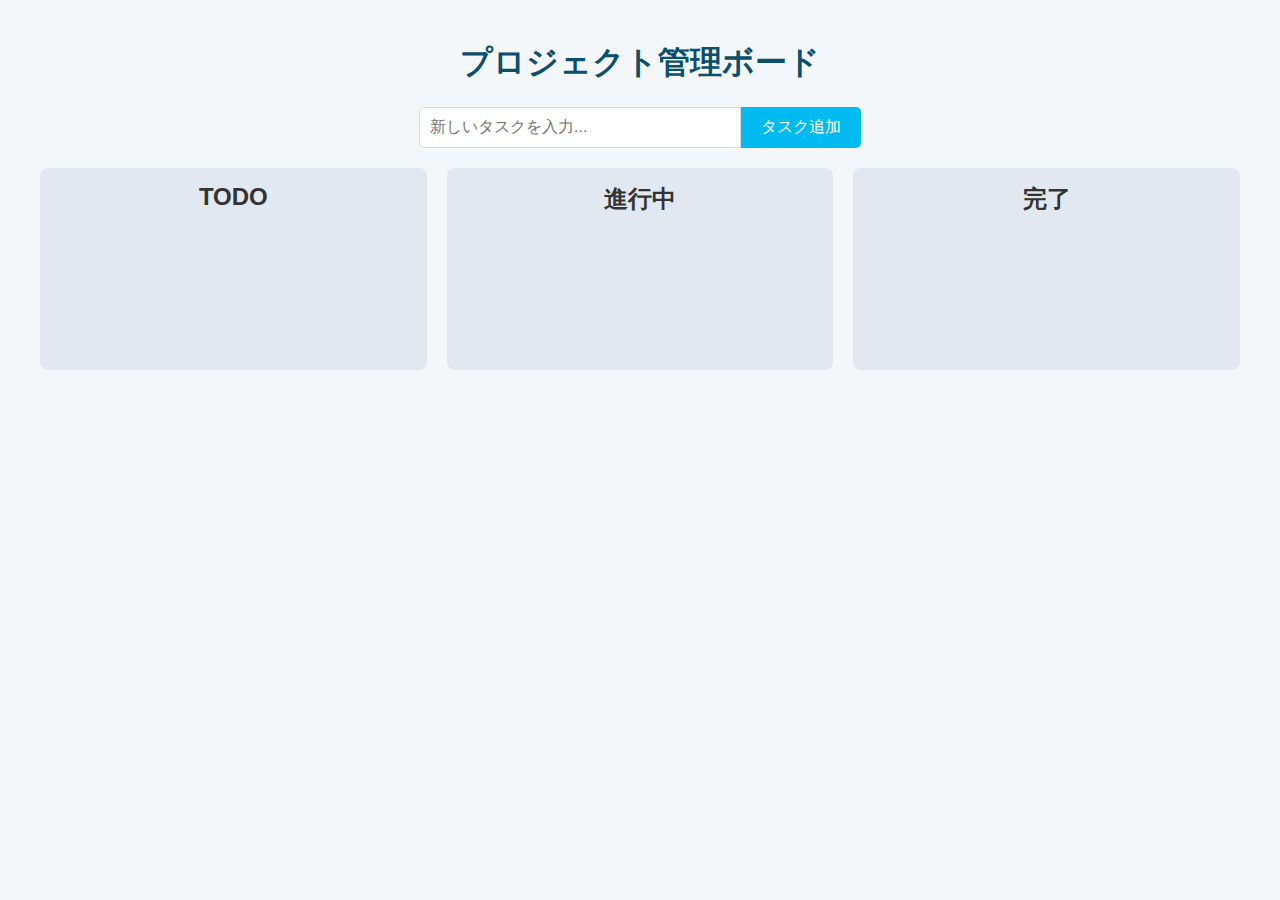
<file: index.html>
<!DOCTYPE html>
<html lang="ja">
<head>
    <meta charset="UTF-8">
    <meta name="viewport" content="width=device-width, initial-scale=1.0">
    <title>カンバンボード</title>
    <link rel="stylesheet" href="style.css">
</head>
<body>
    <div class="app-container">
        <h1>プロジェクト管理ボード</h1>
        <div class="task-form">
            <input type="text" id="new-task-input" placeholder="新しいタスクを入力...">
            <button id="add-task-btn">タスク追加</button>
        </div>
        <div class="board">
            <div class="lane" id="todo-lane">
                <h2>TODO</h2>
                <div class="tasks" data-lane-id="todo"></div>
            </div>
            <div class="lane" id="doing-lane">
                <h2>進行中</h2>
                <div class="tasks" data-lane-id="doing"></div>
            </div>
            <div class="lane" id="done-lane">
                <h2>完了</h2>
                <div class="tasks" data-lane-id="done"></div>
            </div>
        </div>
    </div>
    <script src="script.js"></script>
</body>
</html>
</file>
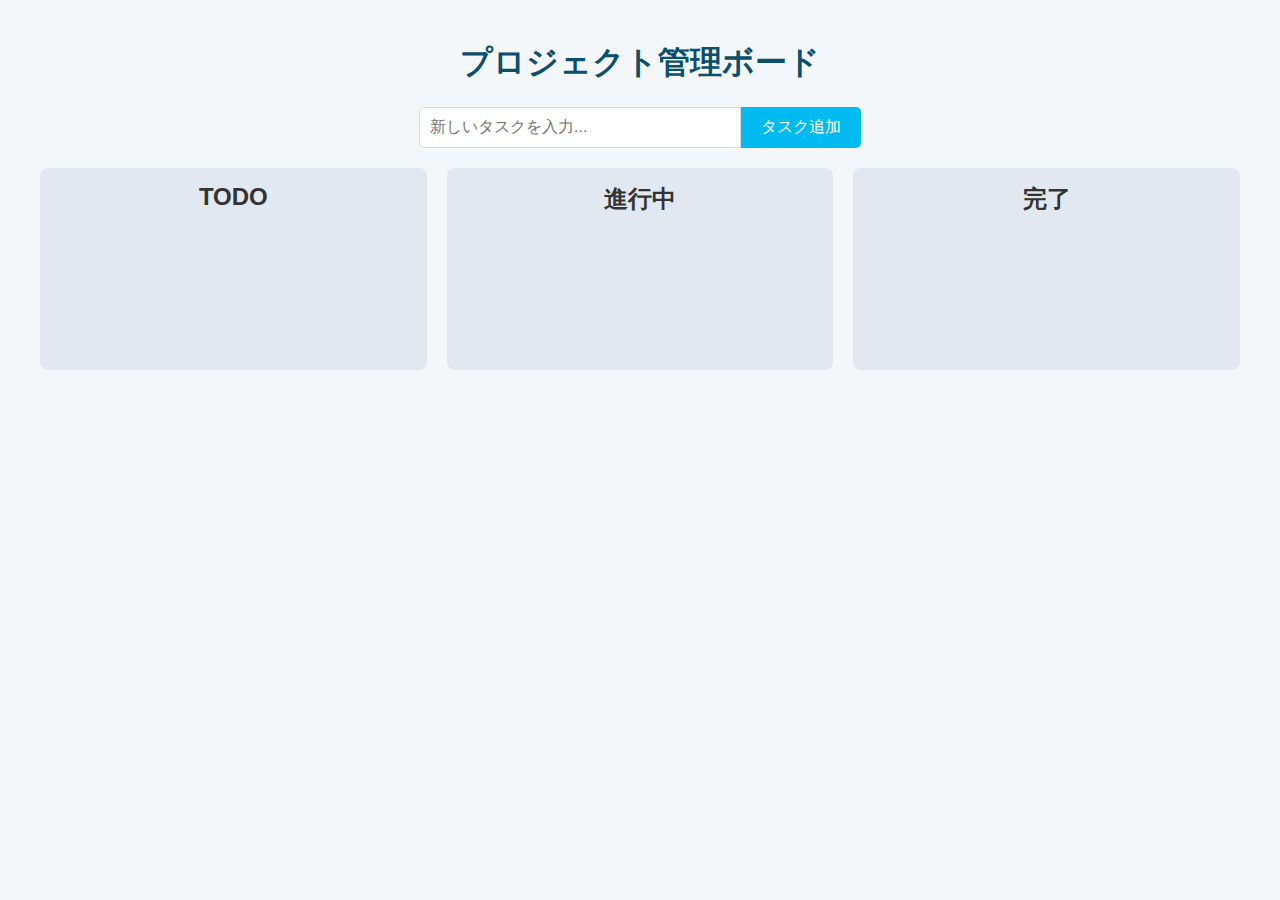
<file: ai_studio_code.html>
<!DOCTYPE html>
<html lang="ja">
<head>
    <meta charset="UTF-8">
    <meta name="viewport" content="width=device-width, initial-scale=1.0">
    <title>カンバンボード</title>
    <link rel="stylesheet" href="style.css">
</head>
<body>
    <div class="app-container">
        <h1>プロジェクト管理ボード</h1>
        <div class="task-form">
            <input type="text" id="new-task-input" placeholder="新しいタスクを入力...">
            <button id="add-task-btn">タスク追加</button>
        </div>
        <div class="board">
            <div class="lane" id="todo-lane">
                <h2>TODO</h2>
                <div class="tasks" data-lane-id="todo"></div>
            </div>
            <div class="lane" id="doing-lane">
                <h2>進行中</h2>
                <div class="tasks" data-lane-id="doing"></div>
            </div>
            <div class="lane" id="done-lane">
                <h2>完了</h2>
                <div class="tasks" data-lane-id="done"></div>
            </div>
        </div>
    </div>
    <script src="script.js"></script>
</body>
</html>
</file>
<file: style.css>
body {
    font-family: sans-serif;
    background-color: #f4f7f9;
    color: #333;
    margin: 0;
    padding: 20px;
}

.app-container {
    max-width: 1200px;
    margin: 0 auto;
}

h1 {
    text-align: center;
    color: #0b4f6c;
}

.task-form {
    display: flex;
    justify-content: center;
    margin-bottom: 20px;
}

#new-task-input {
    width: 300px;
    padding: 10px;
    font-size: 16px;
    border: 1px solid #ddd;
    border-radius: 5px 0 0 5px;
}

#add-task-btn {
    padding: 10px 20px;
    font-size: 16px;
    border: none;
    background-color: #01baef;
    color: white;
    cursor: pointer;
    border-radius: 0 5px 5px 0;
}

.board {
    display: flex;
    justify-content: space-between;
    gap: 20px;
}

.lane {
    flex: 1;
    background-color: #e2e8f0;
    border-radius: 8px;
    padding: 15px;
}

.lane h2 {
    margin-top: 0;
    text-align: center;
}

.tasks {
    min-height: 100px;
    padding: 10px;
}

.task {
    background-color: white;
    padding: 15px;
    border-radius: 5px;
    margin-bottom: 10px;
    box-shadow: 0 1px 3px rgba(0,0,0,0.1);
    cursor: grab;
}

.task.dragging {
    opacity: 0.5;
}
</file>
